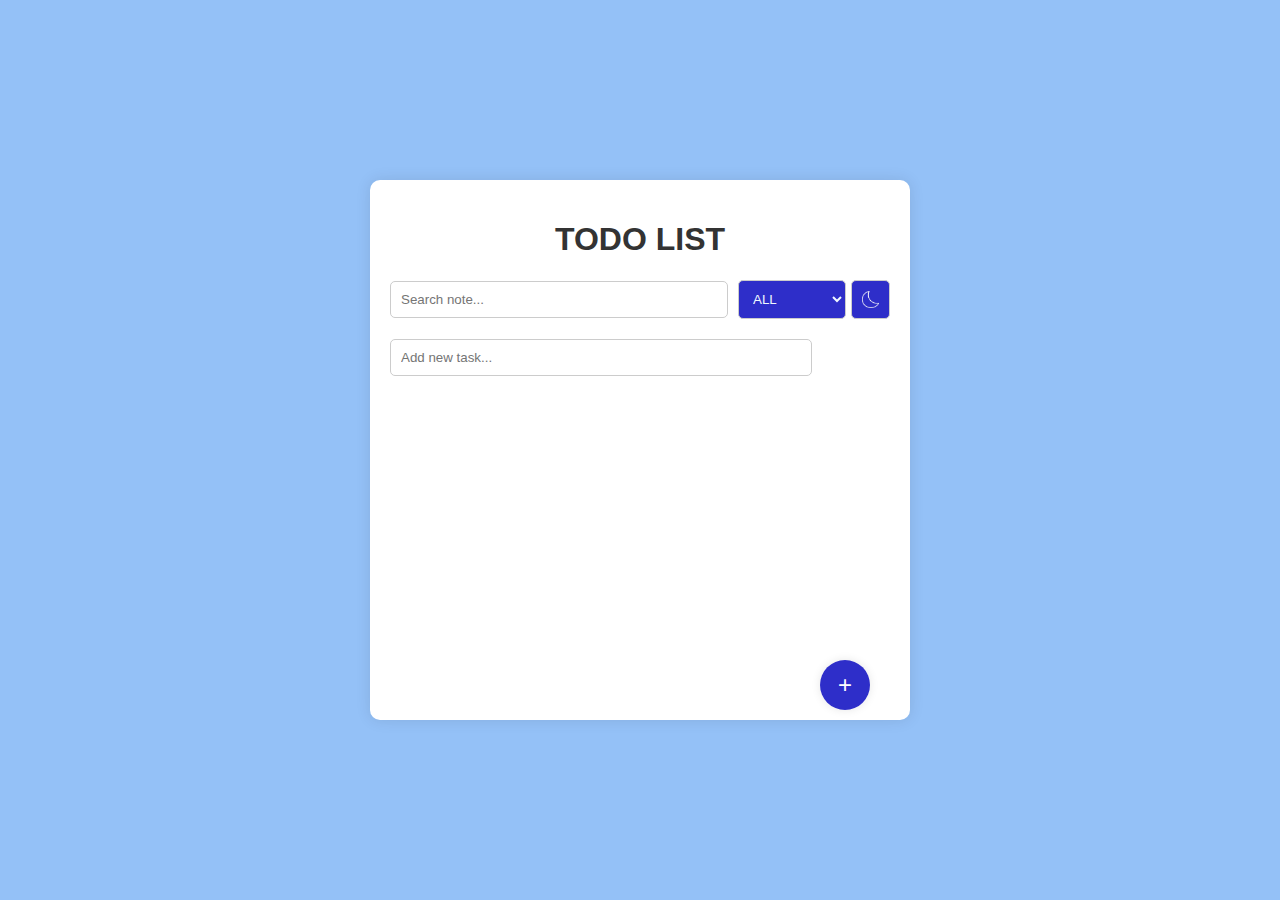
<file: assi1/index.html>
<!DOCTYPE html>
<html lang="en">
<head>
    <meta charset="UTF-8">
    <meta name="viewport" content="width=device-width, initial-scale=1.0">
    <title>Todo List</title>
    <link rel="stylesheet" href="style.css">
</head>
<body>
    <div class="background" id="shadow-box">
        <div class="todo-container" id="todo-container">
            <h1>TODO LIST</h1>
            <div class="search-container">
                <input type="text" id="search-note" placeholder="Search note...">
                <div class="filter-container">
                    <select id="filter">
                        <option value="all">ALL</option>
                        <option value="completed">Completed</option>
                        <option value="incomplete">Incomplete</option>
                    </select>
                    
                    <button id="dark-mode-toggle">
                        <img src="Moon-White.png" alt="Dark Mode" class="moon-icon">
                    </button>
                </div>
            </div>
            <div class="add-task-container">
                <input type="text" id="new-task-input" placeholder="Add new task...">
            </div>
            <div class="scrollable-todo-list">
                <ul class="todo-list" id="todo-list"></ul>
              </div>
        </div>
        <button class="add-btn" id="add-task-btn">+</button>
    </div>
    <script src="scripts.js"></script>
</body>
</html>
</file>
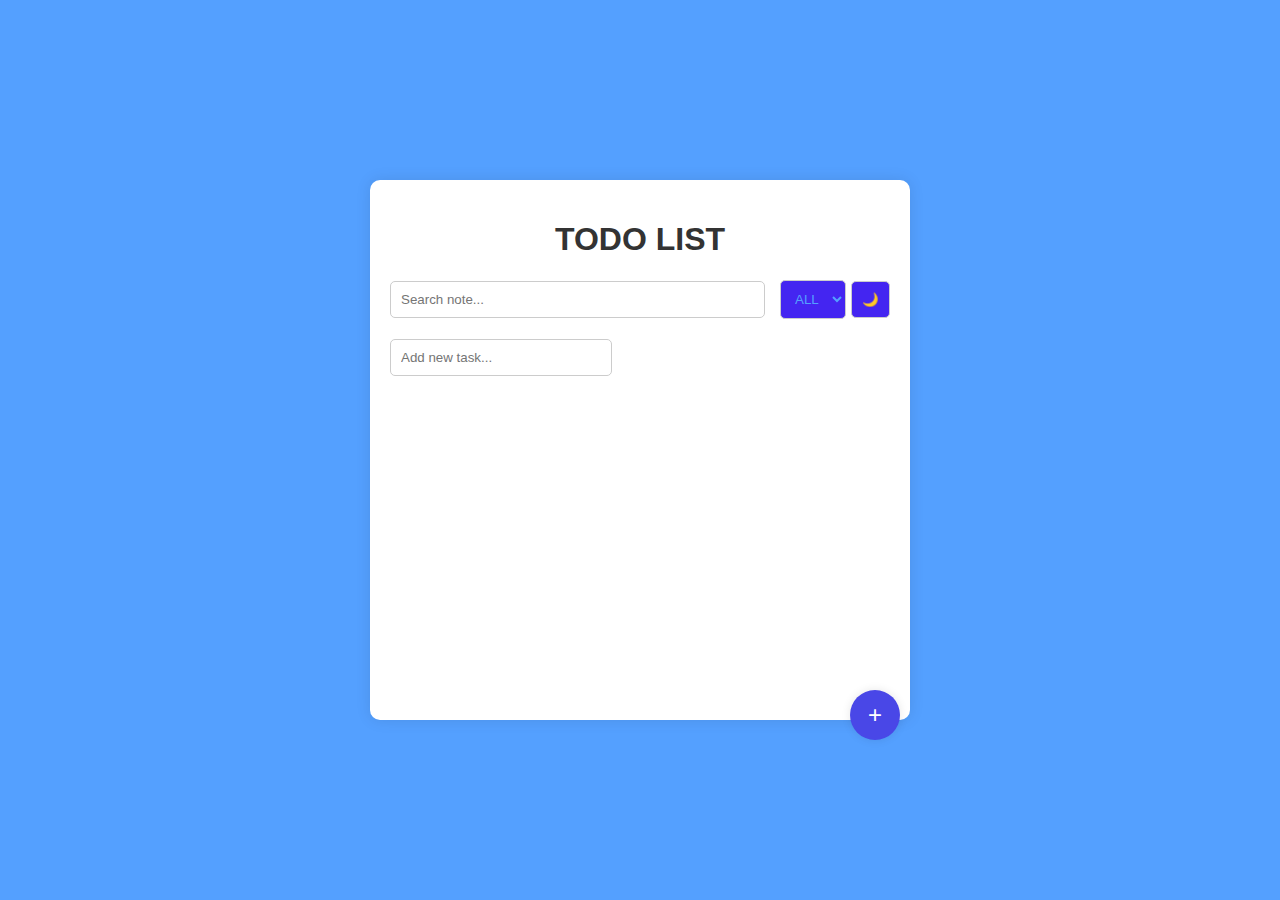
<file: assi1/ass2/inde.html>
<!-- <!DOCTYPE html>
<html lang="en">
<head>
    <meta charset="UTF-8">
    <meta name="viewport" content="width=device-width, initial-scale=1.0">
    <title>Todo List</title>
    <link rel="stylesheet" href="styles.css">
</head>
<body>
    <div class="background" id="shadow-box">
        <div class="todo-container">
            <h1>TODO LIST</h1>
            <div class="search-container">
                <input type="text" id="search-note" placeholder="Search note...">
                <div class="filter-container">
                    <select id="filter">
                        <option value="all" style="background-color: blue;">ALL</option>
                    </select>
                    <button id="dark-mode-toggle">🌙</button>
                </div>
            </div>
            <div class="add-task-container">
                <input type="text" id="new-task-input" placeholder="Add new task...">
                <button class="add-btn" id="add-task-btn">+</button>
            </div>
            <ul id="todo-list"></ul>
        </div>
    </div>
    <script src="scripts.js"></script>
</body>
</html> -->
<!DOCTYPE html>
<html lang="en">
<head>
    <meta charset="UTF-8">
    <meta name="viewport" content="width=device-width, initial-scale=1.0">
    <title>Todo List</title>
    <link rel="stylesheet" href="styles.css">
</head>
<body>
    <div class="background" id="shadow-box">
        <div class="todo-container">
            <h1>TODO LIST</h1>
            <div class="search-container">
                <input type="text" id="search-note" placeholder="Search note...">
                <div class="filter-container">
                    <select id="filter">
                        <option value="all">ALL</option>
                    </select>
                    <button id="dark-mode-toggle">🌙</button>
                </div>
            </div>
            <div class="add-task-container">
                <input type="text" id="new-task-input" placeholder="Add new task...">
            </div>
            <ul id="todo-list"></ul>
            <button class="add-btn" id="add-task-btn">+</button>
        </div>
      
    </div>
    <script src="scripts.js"></script>
</body>
</html>
</file>
<file: assi1/style.css>
body, html {
    margin: 0;
    padding: 0;
    font-family: Arial, sans-serif;
    height: 100%;
    display: flex;
    justify-content: center;
    align-items: center;
    background-color: #94c1f7;
}

.background {
    position: relative;
}

.todo-container {
  
    background-color: white;
    padding: 20px;
    border-radius: 10px;
    box-shadow: 0 0 15px rgba(0, 0, 0, 0.1);
    width: 500px;
    position: relative;
    height: 500px;
}

.todo-container h1 {
    text-align: center;
    color: #333;
}

.search-container, .add-task-container {
    display: flex;
    align-items: center;
    margin-bottom: 20px;
}

.search-container input, .add-task-container input {
    width: calc(100% - 100px);
    padding: 10px;
    border: 1px solid #ccc;
    border-radius: 5px;
}

.filter-container, .add-task-container button {
    display: flex;
    align-items: center;
    margin-left: 5px;
    width: -30px;
}

.filter-container select, .filter-container button {
    padding: 10px;
    margin-left: 5px;
    border: 1px solid #ccc;
    border-radius: 5px;
    cursor: pointer;
    /* background-color: #f0f0f0; */
    background-color: rgba(10, 10, 192, 0.856);
    color: aliceblue;
}
.moon-icon {
    width: 17px; /* Adjust size as needed */
    height: 17px;
    vertical-align: middle;
}
.scrollable-todo-list {
    max-height: 300px; 
    overflow-y: auto;
}

.todo-list {
    list-style: none;
    padding: 0;
}

li {
    display: flex;
    align-items: center;
    justify-content: space-between;
    padding: 10px;
    border-bottom: 1px solid #ccc;
    width: 350px;
    margin-left: 40px;
}

li input[type="checkbox"] {
    margin-right: 10px;
}

li .todo-text {
    flex: 1;
}

li .done {
    text-decoration: line-through;
    color: #aaa;
}

li .delete-btn {
    background-color: transparent;
    border: none;
    color: red;
    cursor: pointer;
}
.add-btn {
    background-color: rgba(10, 10, 192, 0.856);
    color: white;
    border: none;
    border-radius: 50%;
    width: 50px;
    height: 50px;
    font-size: 24px;
    cursor: pointer;
    position: absolute;
    bottom: 10px;
    right: 40px;
    box-shadow: 0 0 10px rgba(0, 0, 0, 0.1);
}

.add-btn:hover {
    background-color: rgba(10, 10, 192, 0.856);
}



body.dark-mode {
    background-color: #333;
}

body.dark-mode .todo-container.dark-mode {
    background-color: #555;
    color: white;
}

.dark-mode {
    background-color: #555;
    color: white;
}

body.dark-mode .search-container input, 
body.dark-mode .add-task-container input {
    background-color: #777;
    color: white;
    border: 1px solid #444;
    
}

body.dark-mode .filter-container select, 
body.dark-mode .filter-container button {
    background-color: #777;
    color: white;
    ;
}

body.dark-mode .add-btn {
    background-color: #6c5ce7;
}

body.dark-mode .add-btn:hover {
    background-color: #5a4ec7;
}
</file>
<file: assi1/ass2/styles.css>
/* body, html {
    margin: 0;
    padding: 0;
    font-family: Arial, sans-serif;
    height: 100%;
    display: flex;
    justify-content: center;
    align-items: center;
    background-color: #f0f0f0;
}

.background {
    position: relative;
}

.todo-container {
    background-color: white;
    padding: 20px;
    border-radius: 10px;
    box-shadow: 0 0 15px rgba(0, 0, 0, 0.1);
    width: 600px;
    position: relative;
}

.todo-container h1 {
    text-align: center;
    color: #333;
}

.search-container, .add-task-container {
    display: flex;
    align-items: center;
    margin-bottom: 20px;
}

.search-container input, .add-task-container input {
    width: calc(100% - 100px);
    padding: 10px;
    border: 1px solid #ccc;
    border-radius: 5px;
}

.filter-container, .add-task-container button {
    display: flex;
    align-items: center;
    margin-left: 10px;
}

.filter-container select, .filter-container button, .add-task-container button {
    padding: 10px;
    margin-left: 5px;
    border: 1px solid #ccc;
    border-radius: 5px;
    cursor: pointer;
    background-color: #f0f0f0;
}

ul {
    list-style: none;
    padding: 0;
}

li {
    display: flex;
    align-items: center;
    justify-content: space-between;
    padding: 10px;
    border-bottom: 1px solid #ccc;
}

li input[type="checkbox"] {
    margin-right: 10px;
}

li .todo-text {
    flex: 1;
}

li .done {
    text-decoration: line-through;
    color: #aaa;
}

li .delete-btn {
    background-color: transparent;
    border: none;
    color: red;
    cursor: pointer;
}

.add-btn {
    background-color: #007bff;
    color: white;
    border: none;
    border-radius: 5px;
    width: 40px;
    height: 40px;
    font-size: 24px;
    cursor: pointer;
    box-shadow: 0 0 10px rgba(0, 0, 0, 0.1);
}

.add-btn:hover {
    background-color: #0056b3;
}

/* .todo-container:before {
    content: '';
    position: absolute;
    top: 10px;
    left: 10px;
    width: 100%;
    height: 100%;
    background-color: #333;
    z-index: -1;
    border-radius: 10px;
    transform: translate(-15px, 15px);
} */ 
body, html {
    margin: 0;
    padding: 0;
    font-family: Arial, sans-serif;
    height: 100%;
    display: flex;
    justify-content: center;
    align-items: center;
    background-color: #54a0ff;
}

.background {
    position: relative;
}

.todo-container {
    background-color: white;
    padding: 20px;
    border-radius: 10px;
    box-shadow: 0 0 15px rgba(0, 0, 0, 0.1);
    width: 500px;
    position: relative;
    height: 500px;
}

.todo-container h1 {
    text-align: center;
    color: #333;
}

.search-container {
    display: flex;
    align-items: center;
    margin-bottom: 20px;
}
.add-task-container {
    display: flex;
    width:60%;
    align-items: center;
    margin-bottom: 20px;
}

.search-container input, .add-task-container input {
    width: calc(100% - 100px);
    padding: 10px;
    border: 1px solid #ccc;
    border-radius: 5px;
}

.filter-container, .add-task-container button {
    display: flex;
    align-items: center;
    margin-left: 10px;
    
}

.filter-container select, .filter-container button {
    padding: 10px;
    margin-left: 5px;
    border: 1px solid #ccc;
    border-radius: 5px;
    cursor: pointer;
    background-color: #4425f1;
    color: #54a0ff;
}

ul {
    list-style: none;
    padding: 0;
}

li {
    display: flex;
    align-items: center;
    justify-content: space-between;
    padding: 10px;
    border-bottom: 1px solid #ccc;
}

li input[type="checkbox"] {
    margin-right: 10px;
}

li .todo-text {
    flex: 1;
}

li .done {
    text-decoration: line-through;
    color: #aaa;
}

li .delete-btn {
    background-color: transparent;
    border: none;
    color: red;
    cursor: pointer;
}

.add-btn {
    background-color: #4947e7;
    color: white;
    border: none;
    border-radius: 50%;
    width: 50px;
    height: 50px;
    font-size: 24px;
    cursor: pointer;
    position: absolute;
    bottom: -20px;
    right: 10px;
    box-shadow: 0 0 10px rgba(0, 0, 0, 0.1);
}

.add-btn:hover {
    background-color: #4947e7;
}

/* .todo-container:before {
    content: '';
    
    position: absolute;
    top: 10px;
    left: 10px;
    width: 100%;
    height: 100%;
    background-color: #333;
    z-index: -1;
    border-radius: 20px;
    transform: translate(-15px, 15px);
}
 */
</file>
